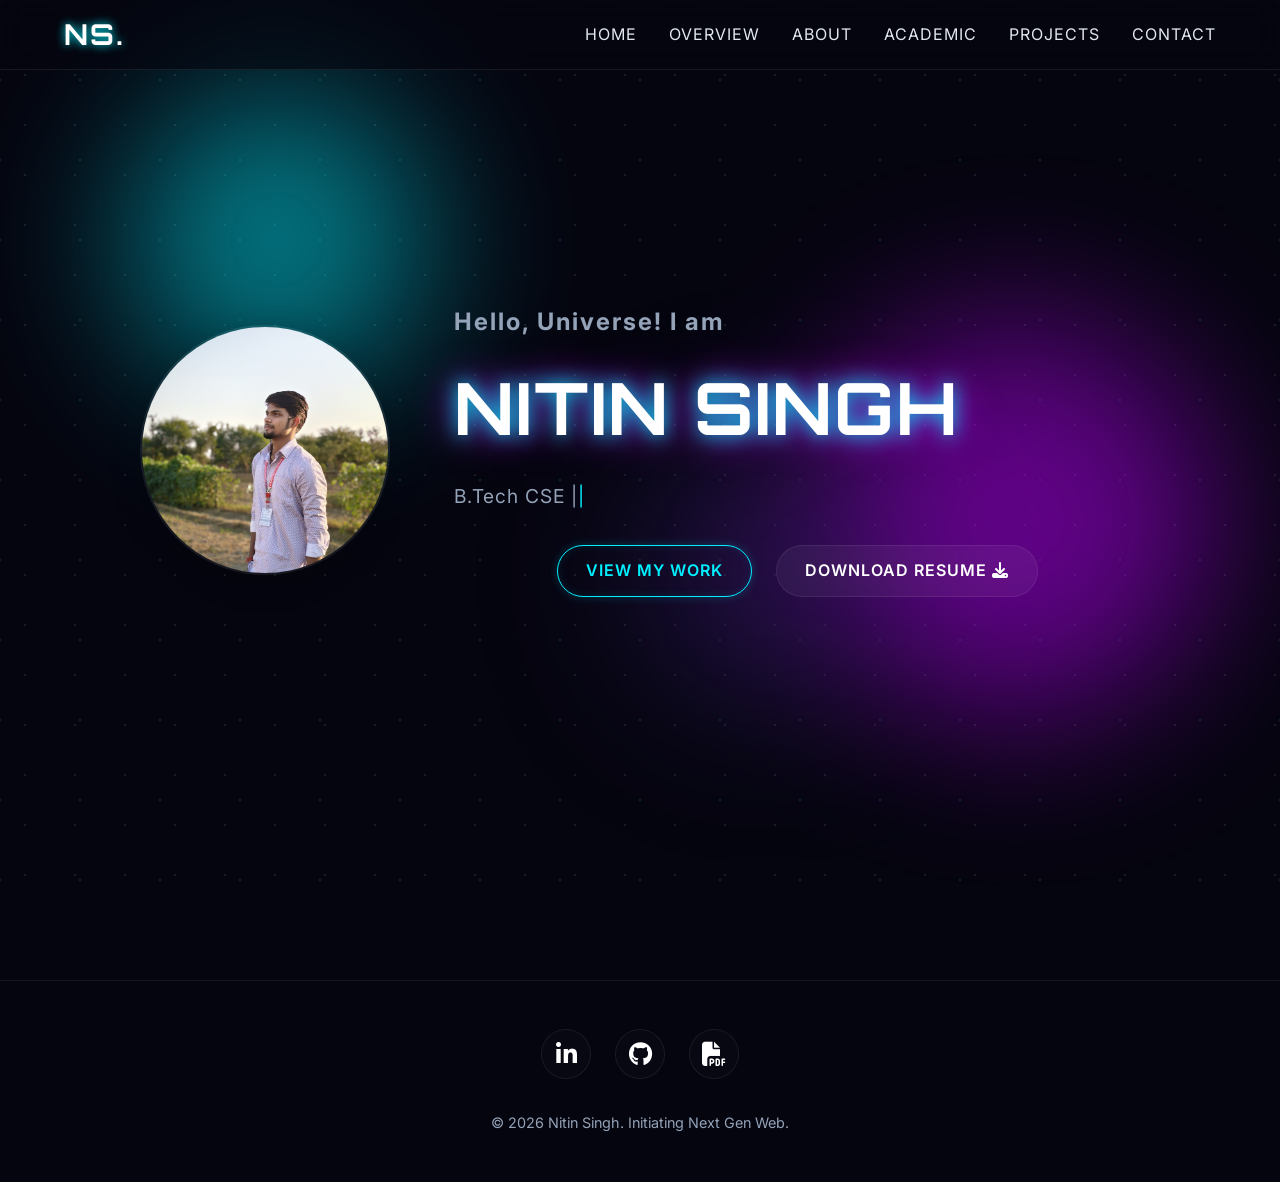
<file: index.html>
<!DOCTYPE html>
<html lang="en">

<head>
  <meta charset="UTF-8">
  <meta name="viewport" content="width=device-width, initial-scale=1.0">
  <title>Nitin Singh | Futuristic Portfolio</title>

  <!-- FontAwesome for Icons -->
  <link rel="stylesheet" href="https://cdnjs.cloudflare.com/ajax/libs/font-awesome/6.4.0/css/all.min.css">

  <!-- Google Fonts: Inter and Orbitron (for futuristic headings) -->
  <link href="https://fonts.googleapis.com/css2?family=Inter:wght@300;400;600&family=Orbitron:wght@500;700&display=swap"
    rel="stylesheet">

  <link rel="stylesheet" href="style.css">
</head>

<body>

  <!-- Global CSS Particles (Background) -->
  <div class="bg-dust-particles"></div>

  <!-- Background Particles / Floating Orbs -->
  <div class="bg-orbs">
    <div class="orb orb-1"></div>
    <div class="orb orb-2"></div>
    <div class="orb orb-3"></div>
  </div>

  <!-- Navigation -->
  <nav class="glass-nav">
    <div class="logo">NS.</div>
    <ul class="nav-links">
      <li><a href="index.html" class="nav-link">Home</a></li>
      <li><a href="overview.html" class="nav-link">Overview</a></li>
      <li><a href="about.html" class="nav-link">About</a></li>
      <li><a href="academic.html" class="nav-link">Academic</a></li>
      <li><a href="projects.html" class="nav-link">Projects</a></li>
      <li><a href="contact.html" class="nav-link">Contact</a></li>
    </ul>
    <div class="hamburger">
      <i class="fas fa-bars"></i>
    </div>
  </nav>

  <!-- Hero Section -->
  <section id="hero" class="section hero-section">
    <div class="hero-layout">
      <div class="hero-image-wrapper">
        <div class="hero-glow-ring">
          <img src="profile.jpg" alt="Nitin Singh" class="hero-img">
        </div>
      </div>
      <div class="hero-content floating-element delay-1">
        <h2 class="greeting">Hello, Universe! I am</h2>
        <h1 class="glitch-text" data-text="NITIN SINGH">NITIN SINGH</h1>
        <div class="typing-container">
          <p class="subtitle" id="typewriter"></p>
        </div>
        <div class="hero-buttons mt-2">
          <a href="projects.html" class="btn btn-primary glow-on-hover">View My Work</a>
          <a href="./RESUME.pdf" download="RESUME.pdf" class="btn btn-secondary glass-btn">Download Resume <i
              class="fas fa-download"></i></a>
        </div>
      </div>
    </div>
  </section>

  <!-- Footer -->
  <footer>
    <div class="social-links">
      <a href="https://www.linkedin.com/in/nitin-singh-848a13334/" target="_blank"
        class="social-icon floating-element delay-1"><i class="fab fa-linkedin-in"></i></a>
      <a href="https://github.com/Nitinsingh34-eg" target="_blank" class="social-icon floating-element delay-2"><i
          class="fab fa-github"></i></a>
      <a href="./RESUME.pdf" download="RESUME.pdf" class="social-icon floating-element delay-3" title="Download Resume"><i
          class="fas fa-file-pdf"></i></a>
    </div>
    <p>&copy; 2026 Nitin Singh. Initiating Next Gen Web.</p>
  </footer>

  <script src="script.js"></script>
</body>

</html>
</file>
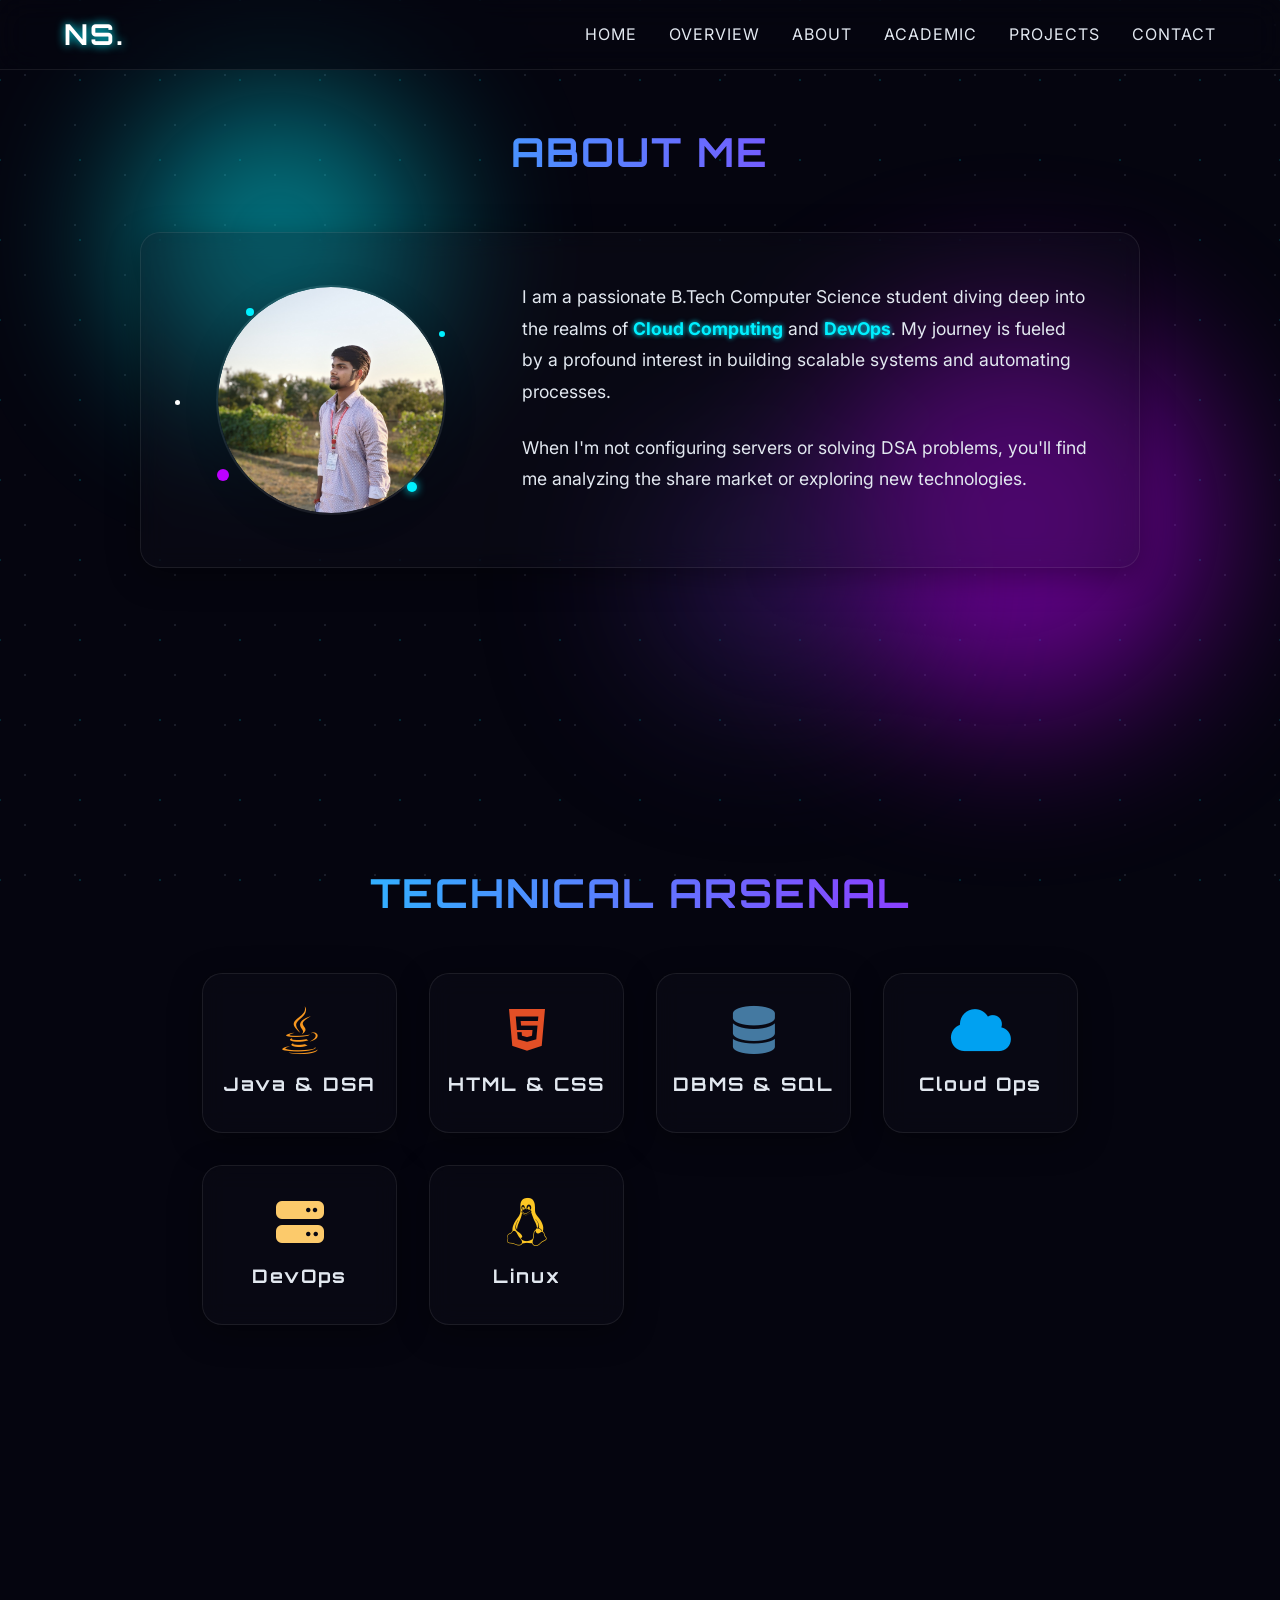
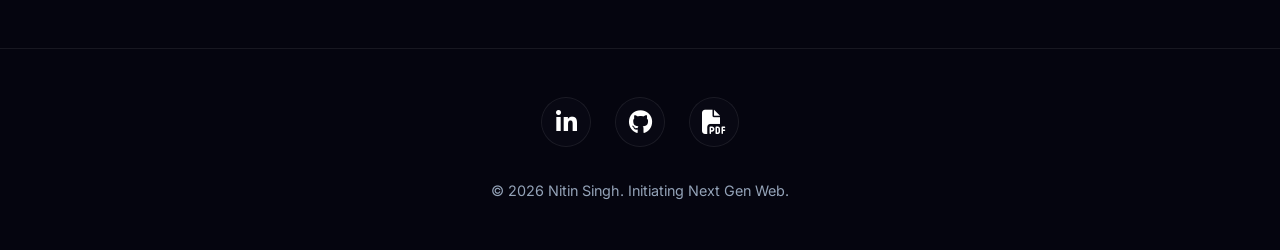
<file: about.html>
<!DOCTYPE html>
<html lang="en">

<head>
  <meta charset="UTF-8">
  <meta name="viewport" content="width=device-width, initial-scale=1.0">
  <title>About - Nitin Singh | Futuristic Portfolio</title>

  <!-- FontAwesome for Icons -->
  <link rel="stylesheet" href="https://cdnjs.cloudflare.com/ajax/libs/font-awesome/6.4.0/css/all.min.css">

  <!-- Google Fonts: Inter and Orbitron (for futuristic headings) -->
  <link href="https://fonts.googleapis.com/css2?family=Inter:wght@300;400;600&family=Orbitron:wght@500;700&display=swap"
    rel="stylesheet">

  <link rel="stylesheet" href="style.css">
</head>

<body>

  <!-- Global CSS Particles (Background) -->
  <div class="bg-dust-particles"></div>

  <!-- Background Particles / Floating Orbs -->
  <div class="bg-orbs">
    <div class="orb orb-1"></div>
    <div class="orb orb-2"></div>
    <div class="orb orb-3"></div>
  </div>

  <!-- Navigation -->
  <nav class="glass-nav">
    <div class="logo">NS.</div>
    <ul class="nav-links">
      <li><a href="index.html" class="nav-link">Home</a></li>
      <li><a href="overview.html" class="nav-link">Overview</a></li>
      <li><a href="about.html" class="nav-link">About</a></li>
      <li><a href="academic.html" class="nav-link">Academic</a></li>
      <li><a href="projects.html" class="nav-link">Projects</a></li>
      <li><a href="contact.html" class="nav-link">Contact</a></li>
    </ul>
    <div class="hamburger">
      <i class="fas fa-bars"></i>
    </div>
  </nav>

  <!-- About Section -->
  <section id="about" class="section" style="padding-top: 120px; min-height: auto; opacity: 1; transform: translateY(0);">
    <h2 class="section-title">About Me</h2>
    <div class="about-container glass-card hover-lift">
      <div class="about-image-container">
        <!-- Glowing Ring Wrapper -->
        <div class="profile-glow-ring">
          <div class="about-image-placeholder">
            <img src="profile.jpg" alt="Nitin Singh" class="about-profile-img">
            <div class="light-reflection"></div>
          </div>
        </div>
        <!-- Particles -->
        <div class="profile-particles">
          <span class="p-dot p-1"></span>
          <span class="p-dot p-2"></span>
          <span class="p-dot p-3"></span>
          <span class="p-dot p-4"></span>
          <span class="p-dot p-5"></span>
        </div>
      </div>
      <div class="about-text">
        <p>I am a passionate B.Tech Computer Science student diving deep into the realms of <strong>Cloud
            Computing</strong> and <strong>DevOps</strong>. My journey is fueled by a profound interest in building
          scalable systems and automating processes.</p>
        <p>When I'm not configuring servers or solving DSA problems, you'll find me analyzing the share market or
          exploring new technologies.</p>
      </div>
    </div>
  </section>

  <!-- Skills Section -->
  <section id="skills" class="section" style="padding-top: 50px; opacity: 1; transform: translateY(0);">
    <h2 class="section-title">Technical Arsenal</h2>
    <div class="skills-grid">
      <div class="skill-card glass-card hover-lift floating-element delay-1">
        <i class="fab fa-java skill-icon" style="color: #f89820;"></i>
        <h3>Java & DSA</h3>
      </div>
      <div class="skill-card glass-card hover-lift floating-element delay-2">
        <i class="fab fa-html5 skill-icon" style="color: #e34f26;"></i>
        <h3>HTML & CSS</h3>
      </div>
      <div class="skill-card glass-card hover-lift floating-element delay-3">
        <i class="fas fa-database skill-icon" style="color: #4479A1;"></i>
        <h3>DBMS & SQL</h3>
      </div>
      <div class="skill-card glass-card hover-lift floating-element delay-4">
        <i class="fas fa-cloud skill-icon" style="color: #00a1f1;"></i>
        <h3>Cloud Ops</h3>
      </div>
      <div class="skill-card glass-card hover-lift floating-element delay-5">
        <i class="fas fa-server skill-icon" style="color: #fcca6b;"></i>
        <h3>DevOps</h3>
      </div>
      <div class="skill-card glass-card hover-lift floating-element delay-6">
        <i class="fab fa-linux skill-icon" style="color: #fcc624;"></i>
        <h3>Linux</h3>
      </div>
    </div>
  </section>

  <!-- Footer -->
  <footer>
    <div class="social-links">
      <a href="https://www.linkedin.com/in/nitin-singh-848a13334/" target="_blank"
        class="social-icon floating-element delay-1"><i class="fab fa-linkedin-in"></i></a>
      <a href="https://github.com/Nitinsingh34-eg" target="_blank" class="social-icon floating-element delay-2"><i
          class="fab fa-github"></i></a>
      <a href="./RESUME.pdf" download="RESUME.pdf" class="social-icon floating-element delay-3" title="Download Resume"><i
          class="fas fa-file-pdf"></i></a>
    </div>
    <p>&copy; 2026 Nitin Singh. Initiating Next Gen Web.</p>
  </footer>

  <script src="script.js"></script>
</body>

</html>
</file>
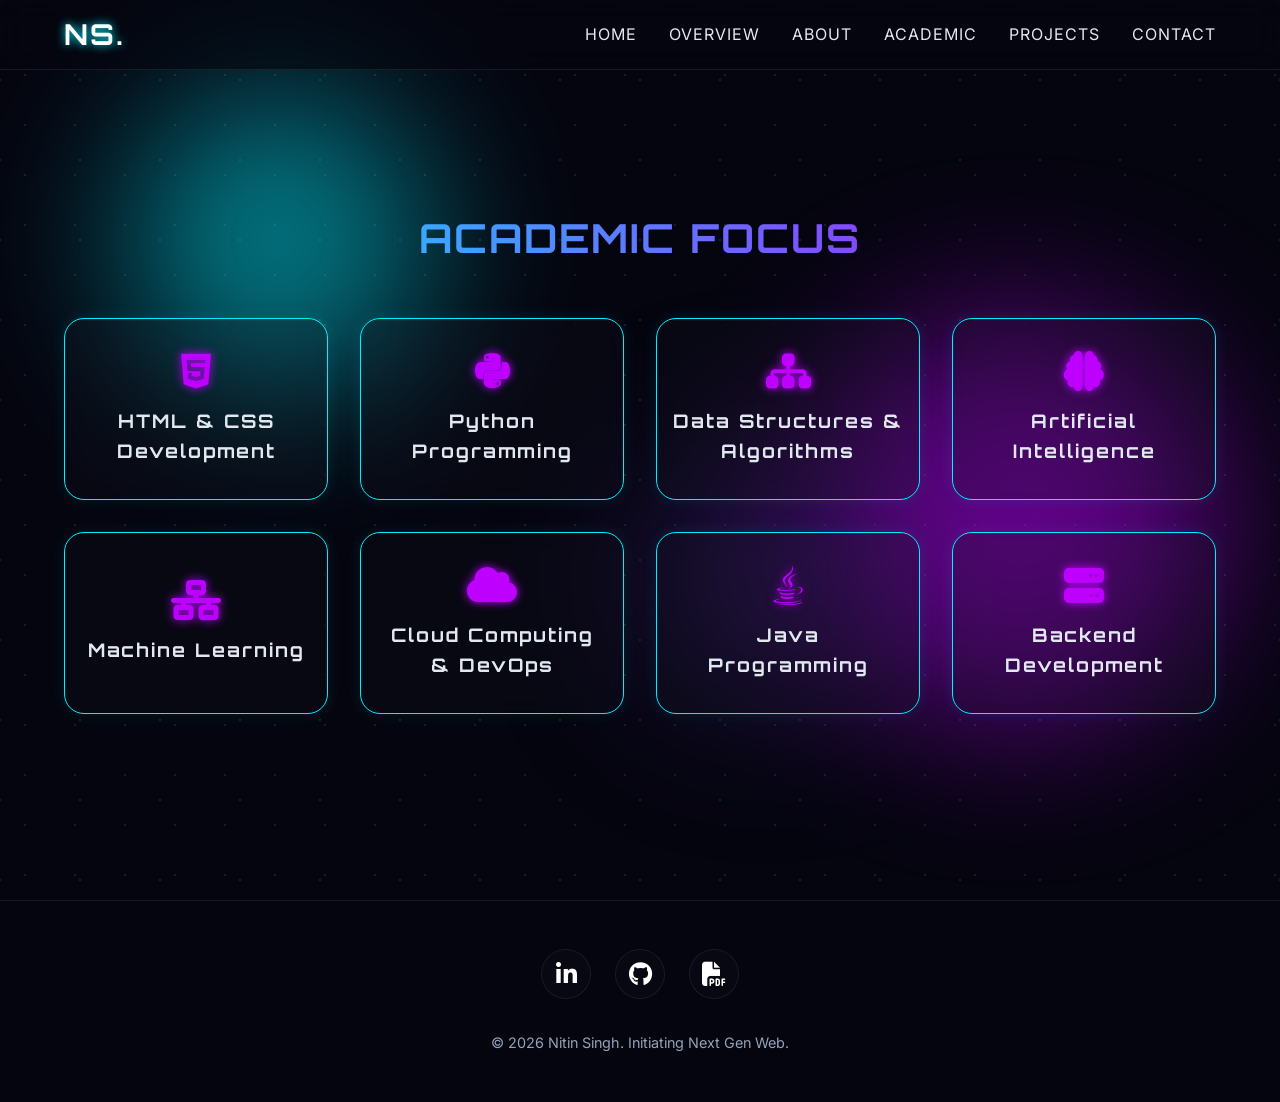
<file: academic.html>
<!DOCTYPE html>
<html lang="en">

<head>
  <meta charset="UTF-8">
  <meta name="viewport" content="width=device-width, initial-scale=1.0">
  <title>Academic Focus - Nitin Singh | Futuristic Portfolio</title>

  <!-- FontAwesome for Icons -->
  <link rel="stylesheet" href="https://cdnjs.cloudflare.com/ajax/libs/font-awesome/6.4.0/css/all.min.css">

  <!-- Google Fonts: Inter and Orbitron (for futuristic headings) -->
  <link href="https://fonts.googleapis.com/css2?family=Inter:wght@300;400;600&family=Orbitron:wght@500;700&display=swap"
    rel="stylesheet">

  <link rel="stylesheet" href="style.css">
</head>

<body>

  <!-- Global CSS Particles (Background) -->
  <div class="bg-dust-particles"></div>

  <!-- Background Particles / Floating Orbs -->
  <div class="bg-orbs">
    <div class="orb orb-1"></div>
    <div class="orb orb-2"></div>
    <div class="orb orb-3"></div>
  </div>

  <!-- Navigation -->
  <nav class="glass-nav">
    <div class="logo">NS.</div>
    <ul class="nav-links">
      <li><a href="index.html" class="nav-link">Home</a></li>
      <li><a href="overview.html" class="nav-link">Overview</a></li>
      <li><a href="about.html" class="nav-link">About</a></li>
      <li><a href="academic.html" class="nav-link">Academic</a></li>
      <li><a href="projects.html" class="nav-link">Projects</a></li>
      <li><a href="contact.html" class="nav-link">Contact</a></li>
    </ul>
    <div class="hamburger">
      <i class="fas fa-bars"></i>
    </div>
  </nav>

  <!-- Academic Focus Section -->
  <section id="academic" class="section" style="padding-top: 120px; opacity: 1; transform: translateY(0);">
    <h2 class="section-title">Academic Focus</h2>
    <div class="academic-grid">
      <div class="academic-card glass-card hover-lift floating-slow delay-1">
        <i class="fab fa-html5 academic-icon"></i>
        <h3>HTML & CSS Development</h3>
      </div>
      <div class="academic-card glass-card hover-lift floating-slow delay-2">
        <i class="fab fa-python academic-icon"></i>
        <h3>Python Programming</h3>
      </div>
      <div class="academic-card glass-card hover-lift floating-slow delay-3">
        <i class="fas fa-sitemap academic-icon"></i>
        <h3>Data Structures & Algorithms</h3>
      </div>
      <div class="academic-card glass-card hover-lift floating-slow delay-4">
        <i class="fas fa-brain academic-icon"></i>
        <h3>Artificial Intelligence</h3>
      </div>
      <div class="academic-card glass-card hover-lift floating-slow delay-5">
        <i class="fas fa-network-wired academic-icon"></i>
        <h3>Machine Learning</h3>
      </div>
      <div class="academic-card glass-card hover-lift floating-slow delay-6">
        <i class="fas fa-cloud academic-icon"></i>
        <h3>Cloud Computing & DevOps</h3>
      </div>
      <div class="academic-card glass-card hover-lift floating-slow delay-1">
        <i class="fab fa-java academic-icon"></i>
        <h3>Java Programming</h3>
      </div>
      <div class="academic-card glass-card hover-lift floating-slow delay-2">
        <i class="fas fa-server academic-icon"></i>
        <h3>Backend Development</h3>
      </div>
    </div>
  </section>

  <!-- Footer -->
  <footer style="margin-top: auto;">
    <div class="social-links">
      <a href="https://www.linkedin.com/in/nitin-singh-848a13334/" target="_blank"
        class="social-icon floating-element delay-1"><i class="fab fa-linkedin-in"></i></a>
      <a href="https://github.com/Nitinsingh34-eg" target="_blank" class="social-icon floating-element delay-2"><i
          class="fab fa-github"></i></a>
      <a href="./RESUME.pdf" download="RESUME.pdf" class="social-icon floating-element delay-3" title="Download Resume"><i
          class="fas fa-file-pdf"></i></a>
    </div>
    <p>&copy; 2026 Nitin Singh. Initiating Next Gen Web.</p>
  </footer>

  <script src="script.js"></script>
</body>

</html>
</file>
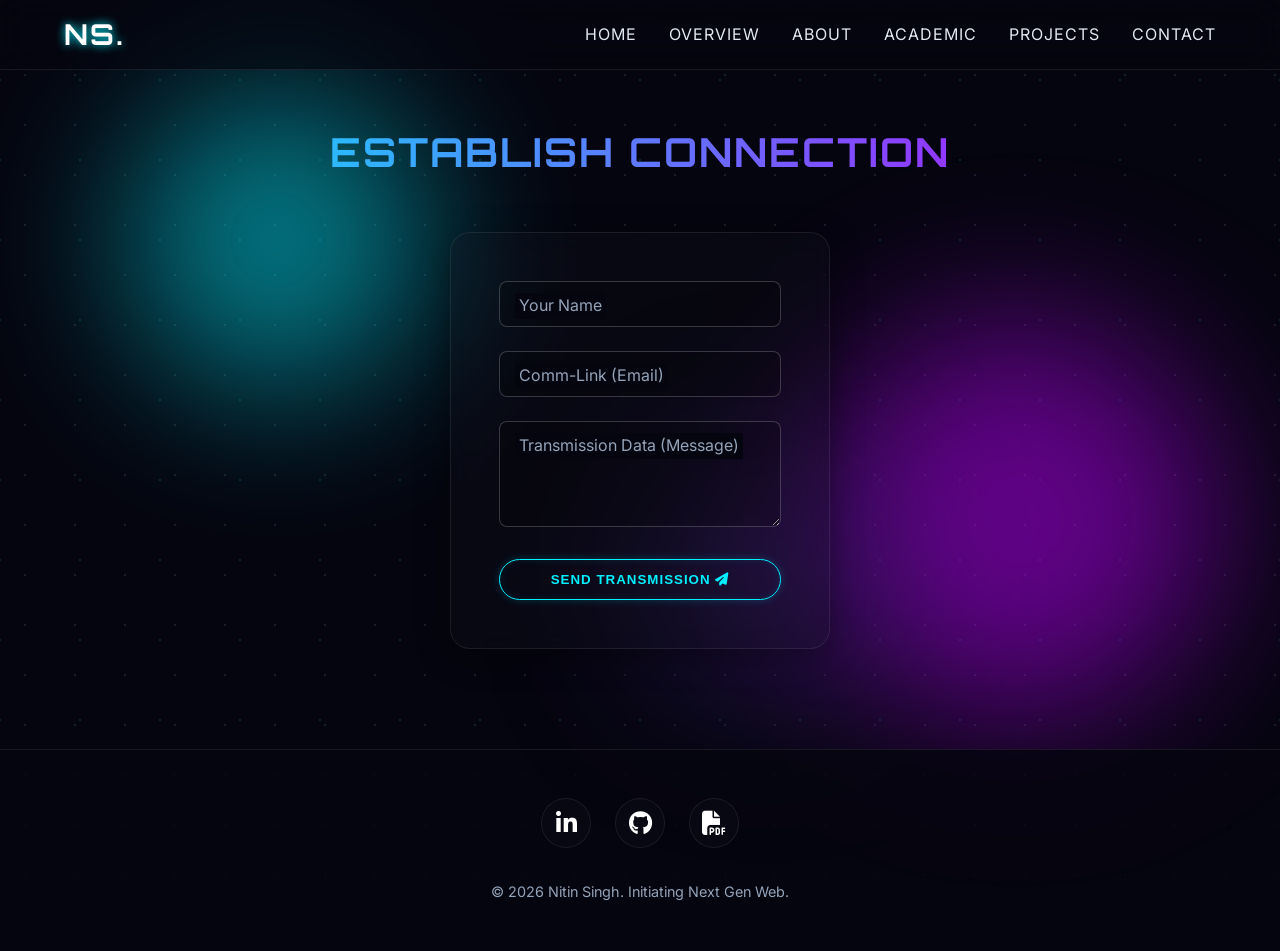
<file: contact.html>
<!DOCTYPE html>
<html lang="en">

<head>
  <meta charset="UTF-8">
  <meta name="viewport" content="width=device-width, initial-scale=1.0">
  <title>Contact - Nitin Singh | Futuristic Portfolio</title>

  <!-- FontAwesome for Icons -->
  <link rel="stylesheet" href="https://cdnjs.cloudflare.com/ajax/libs/font-awesome/6.4.0/css/all.min.css">

  <!-- Google Fonts: Inter and Orbitron (for futuristic headings) -->
  <link href="https://fonts.googleapis.com/css2?family=Inter:wght@300;400;600&family=Orbitron:wght@500;700&display=swap"
    rel="stylesheet">

  <link rel="stylesheet" href="style.css">
</head>

<body>

  <!-- Global CSS Particles (Background) -->
  <div class="bg-dust-particles"></div>

  <!-- Background Particles / Floating Orbs -->
  <div class="bg-orbs">
    <div class="orb orb-1"></div>
    <div class="orb orb-2"></div>
    <div class="orb orb-3"></div>
  </div>

  <!-- Navigation -->
  <nav class="glass-nav">
    <div class="logo">NS.</div>
    <ul class="nav-links">
      <li><a href="index.html" class="nav-link">Home</a></li>
      <li><a href="overview.html" class="nav-link">Overview</a></li>
      <li><a href="about.html" class="nav-link">About</a></li>
      <li><a href="academic.html" class="nav-link">Academic</a></li>
      <li><a href="projects.html" class="nav-link">Projects</a></li>
      <li><a href="contact.html" class="nav-link">Contact</a></li>
    </ul>
    <div class="hamburger">
      <i class="fas fa-bars"></i>
    </div>
  </nav>

  <!-- Contact Section -->
  <section id="contact" class="section"
    style="padding-top: 120px; min-height: calc(100vh - 200px); opacity: 1; transform: translateY(0);">
    <h2 class="section-title">Establish Connection</h2>
    <div class="contact-container glass-card">
      <form class="contact-form">
        <div class="input-group">
          <input type="text" id="name" required placeholder=" ">
          <label for="name">Your Name</label>
        </div>
        <div class="input-group">
          <input type="email" id="email" required placeholder=" ">
          <label for="email">Comm-Link (Email)</label>
        </div>
        <div class="input-group">
          <textarea id="message" required rows="4" placeholder=" "></textarea>
          <label for="message">Transmission Data (Message)</label>
        </div>
        <button type="submit" class="btn btn-primary glow-on-hover">Send Transmission <i
            class="fas fa-paper-plane"></i></button>
      </form>
    </div>
  </section>

  <!-- Footer -->
  <footer style="margin-top: auto;">
    <div class="social-links">
      <a href="https://www.linkedin.com/in/nitin-singh-848a13334/" target="_blank"
        class="social-icon floating-element delay-1"><i class="fab fa-linkedin-in"></i></a>
      <a href="https://github.com/Nitinsingh34-eg" target="_blank" class="social-icon floating-element delay-2"><i
          class="fab fa-github"></i></a>
      <a href="./RESUME.pdf" download="RESUME.pdf" class="social-icon floating-element delay-3" title="Download Resume"><i
          class="fas fa-file-pdf"></i></a>
    </div>
    <p>&copy; 2026 Nitin Singh. Initiating Next Gen Web.</p>
  </footer>

  <script src="script.js"></script>
</body>

</html>
</file>
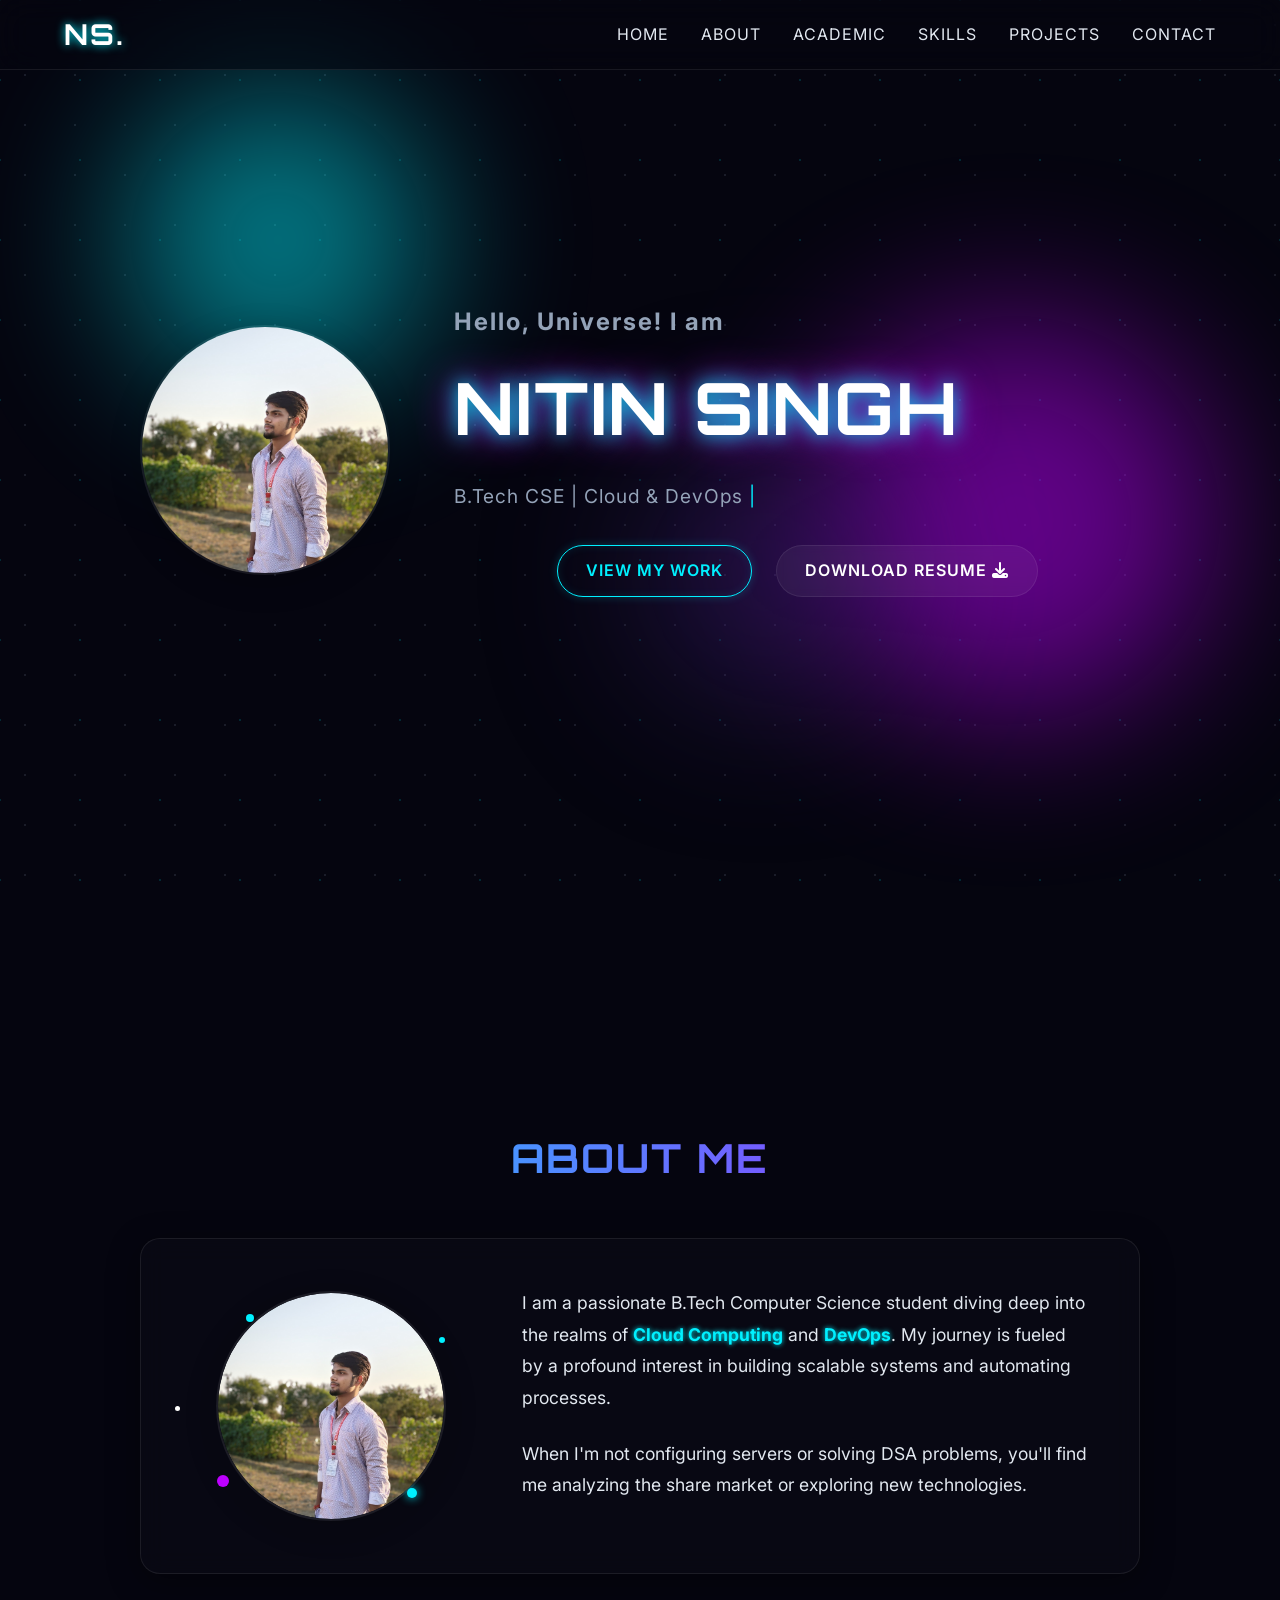
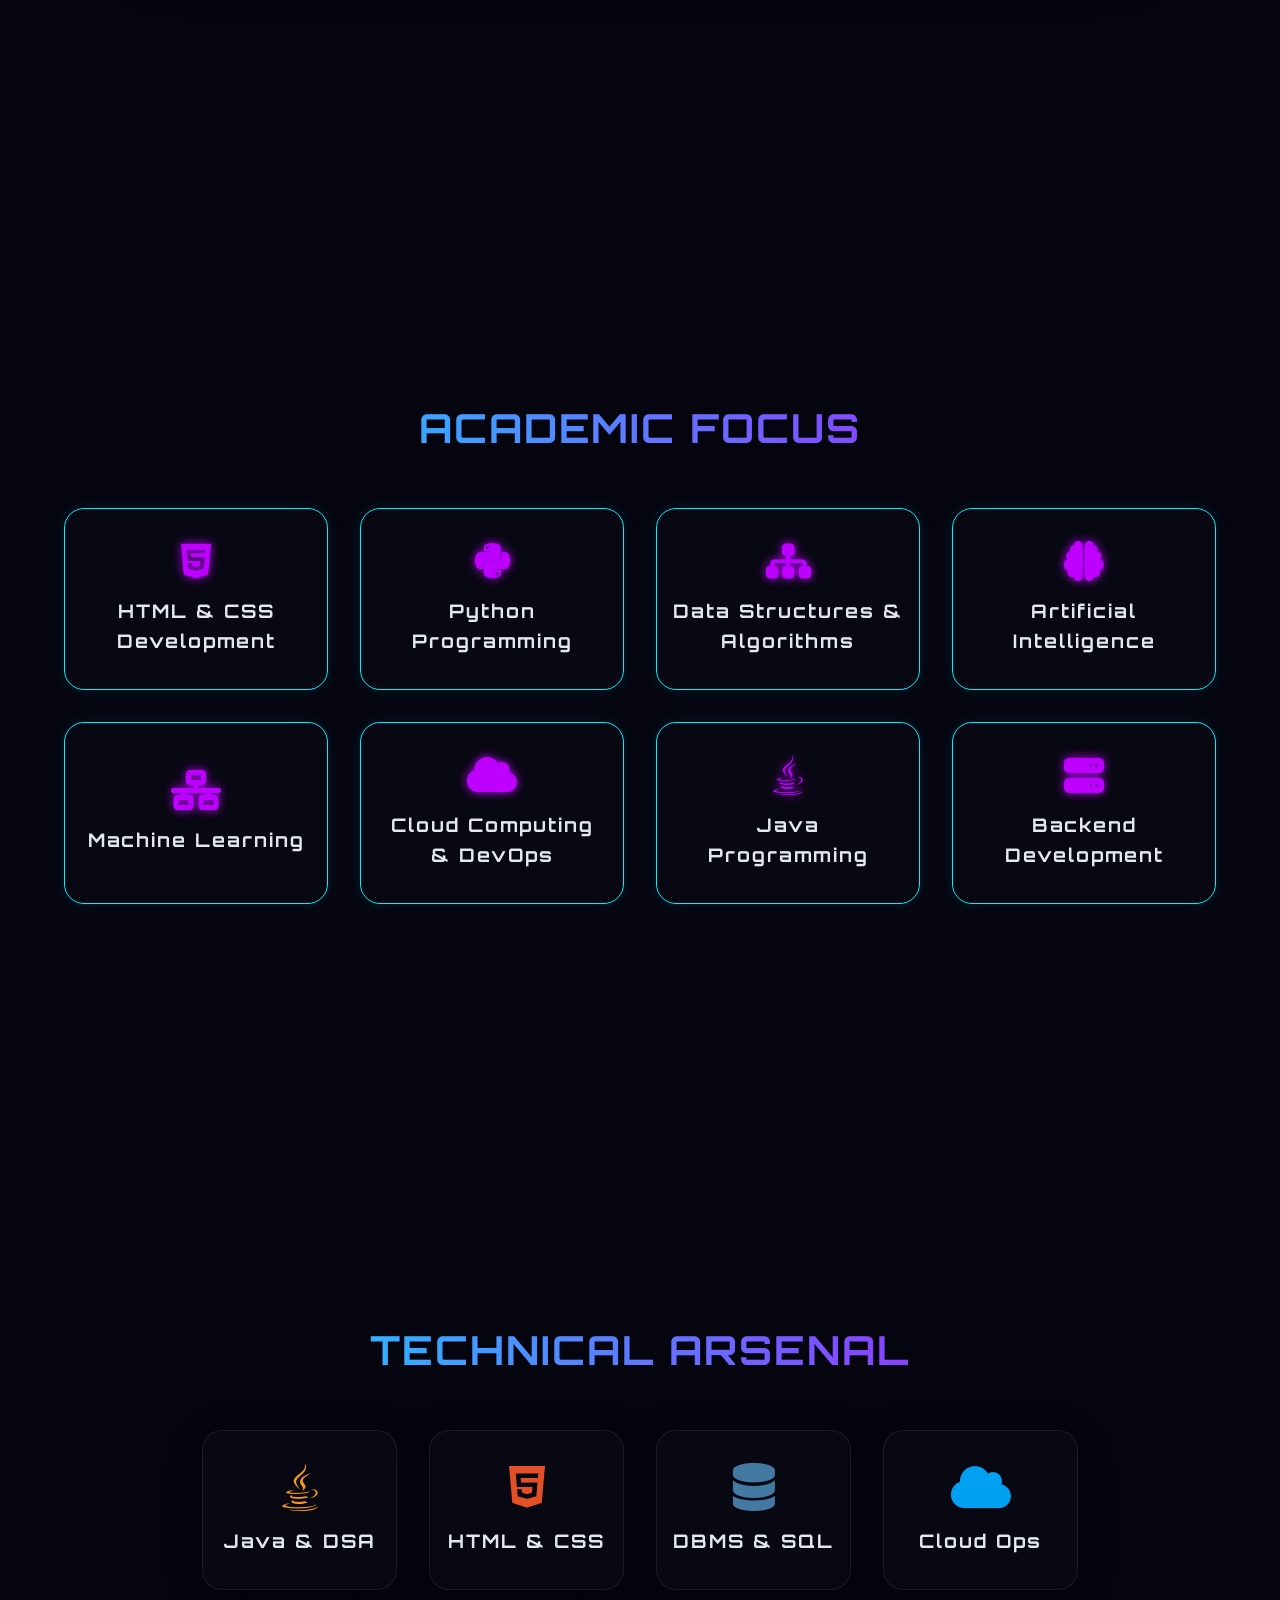
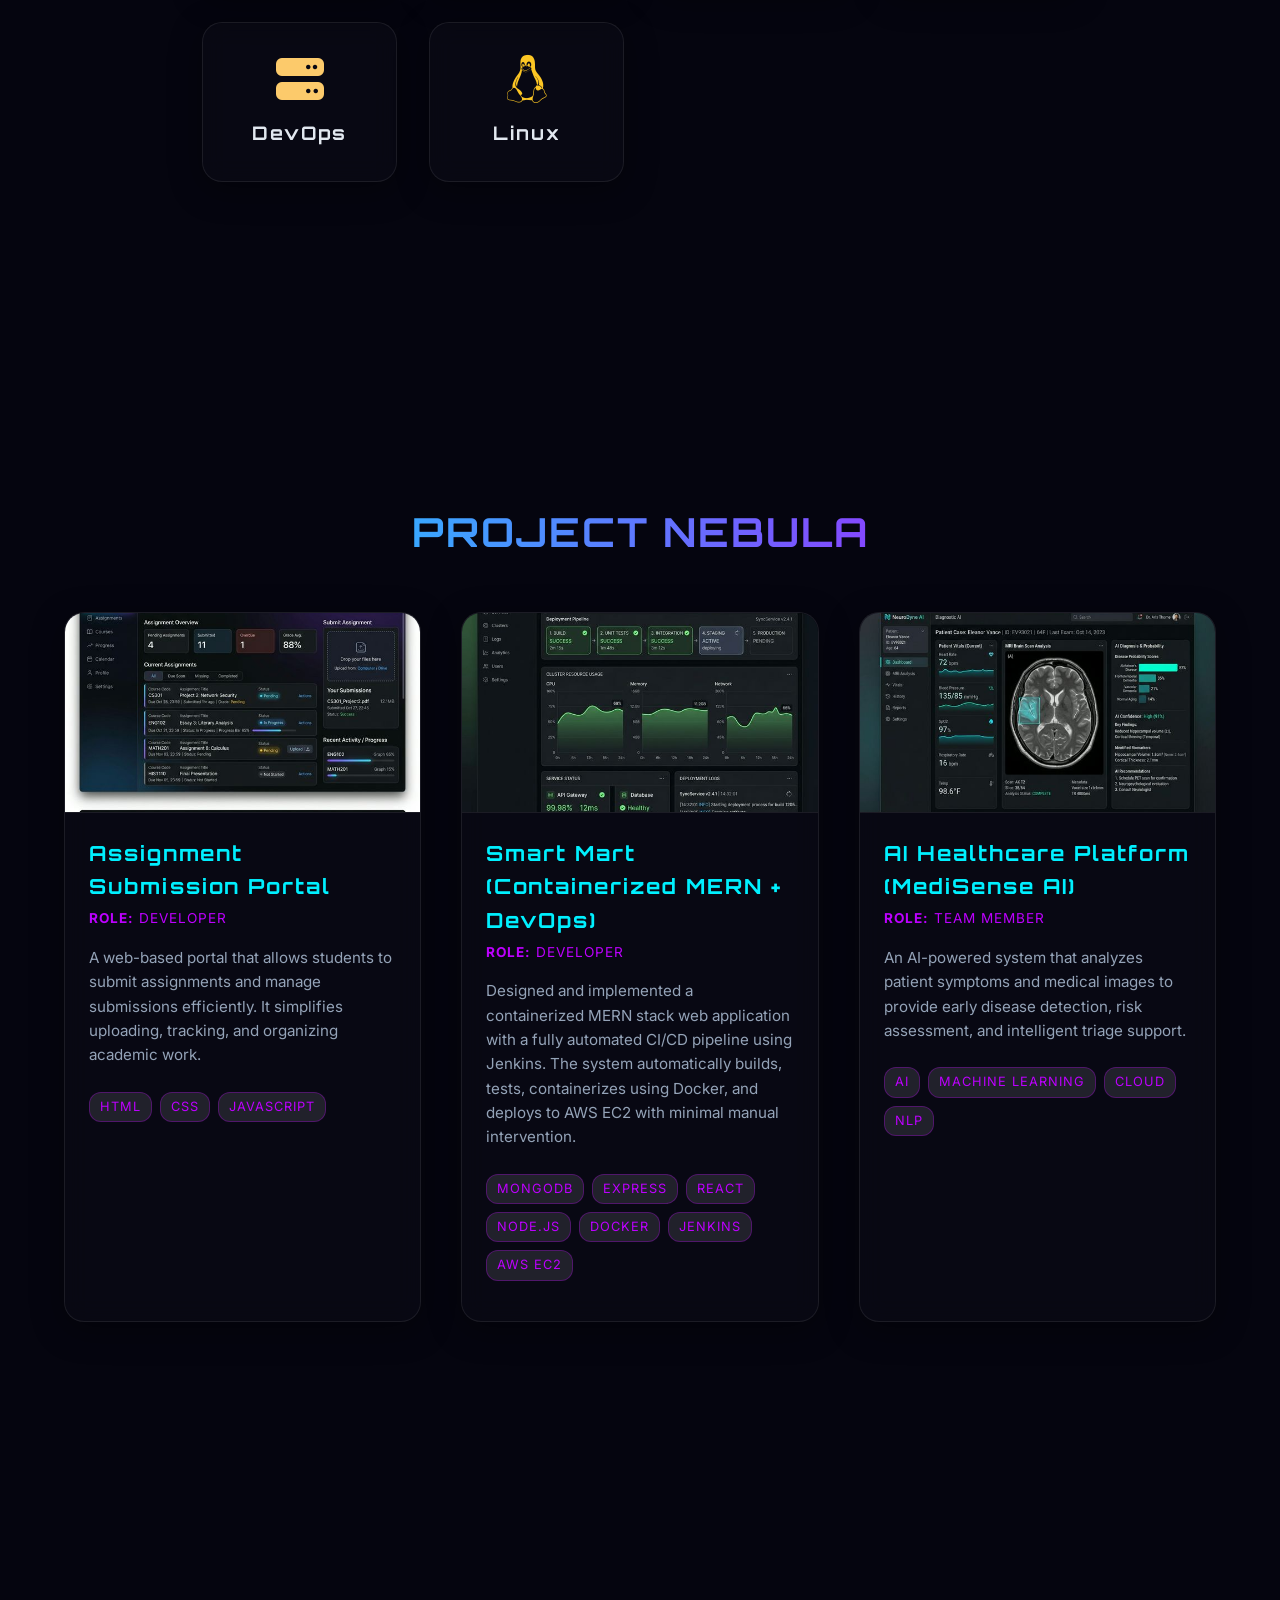
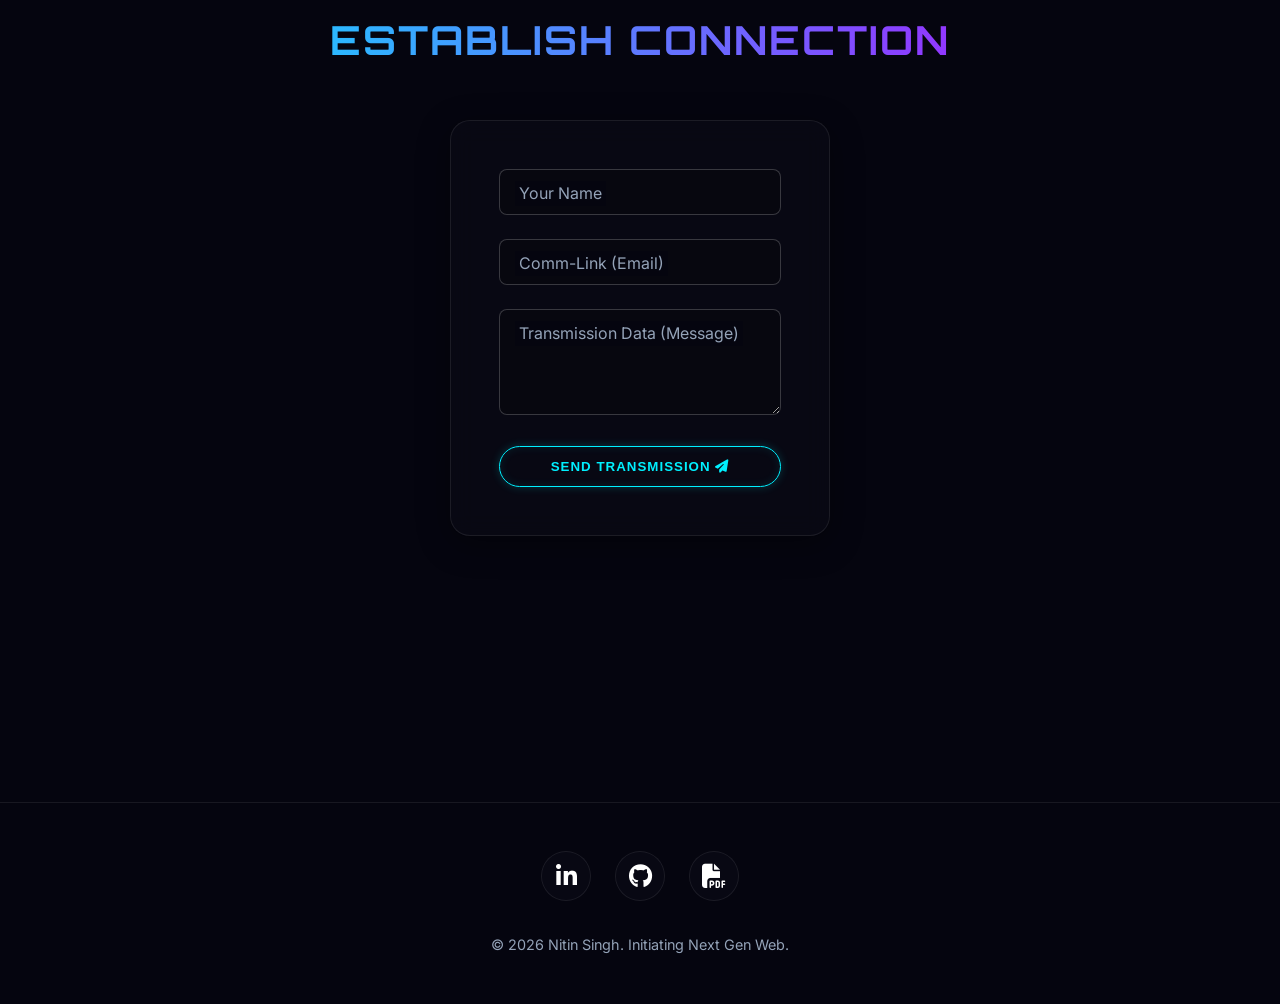
<file: overview.html>
<!DOCTYPE html>
<html lang="en">

<head>
  <meta charset="UTF-8">
  <meta name="viewport" content="width=device-width, initial-scale=1.0">
  <title>Overview - Nitin Singh | Futuristic Portfolio</title>

  <!-- FontAwesome for Icons -->
  <link rel="stylesheet" href="https://cdnjs.cloudflare.com/ajax/libs/font-awesome/6.4.0/css/all.min.css">

  <!-- Google Fonts: Inter and Orbitron (for futuristic headings) -->
  <link href="https://fonts.googleapis.com/css2?family=Inter:wght@300;400;600&family=Orbitron:wght@500;700&display=swap"
    rel="stylesheet">

  <link rel="stylesheet" href="style.css">
</head>

<body>

  <!-- Global CSS Particles (Background) -->
  <div class="bg-dust-particles"></div>

  <!-- Background Particles / Floating Orbs -->
  <div class="bg-orbs">
    <div class="orb orb-1"></div>
    <div class="orb orb-2"></div>
    <div class="orb orb-3"></div>
  </div>

  <!-- Navigation -->
  <nav class="glass-nav">
    <div class="logo">
      <a href="index.html" style="color: inherit; text-decoration: none;">NS.</a>
    </div>
    <ul class="nav-links">
      <li><a href="#hero" class="nav-link">Home</a></li>
      <li><a href="#about" class="nav-link">About</a></li>
      <li><a href="#academic" class="nav-link">Academic</a></li>
      <li><a href="#skills" class="nav-link">Skills</a></li>
      <li><a href="#projects" class="nav-link">Projects</a></li>
      <li><a href="#contact" class="nav-link">Contact</a></li>
    </ul>
    <div class="hamburger">
      <i class="fas fa-bars"></i>
    </div>
  </nav>

  <!-- Hero Section -->
  <section id="hero" class="section hero-section">
    <div class="hero-layout">
      <div class="hero-image-wrapper">
        <div class="hero-glow-ring">
          <img src="profile.jpg" alt="Nitin Singh" class="hero-img">
        </div>
      </div>
      <div class="hero-content floating-element delay-1">
        <h2 class="greeting">Hello, Universe! I am</h2>
        <h1 class="glitch-text" data-text="NITIN SINGH">NITIN SINGH</h1>
        <div class="typing-container">
          <p class="subtitle" id="typewriter"></p>
        </div>
        <div class="hero-buttons mt-2">
          <a href="#projects" class="btn btn-primary glow-on-hover">View My Work</a>
          <a href="./RESUME.pdf" download="RESUME.pdf" class="btn btn-secondary glass-btn">Download Resume <i
              class="fas fa-download"></i></a>
        </div>
      </div>
    </div>
  </section>

  <!-- About Section -->
  <section id="about" class="section">
    <h2 class="section-title">About Me</h2>
    <div class="about-container glass-card hover-lift">
      <div class="about-image-container">
        <!-- Glowing Ring Wrapper -->
        <div class="profile-glow-ring">
          <div class="about-image-placeholder">
            <img src="profile.jpg" alt="Nitin Singh" class="about-profile-img">
            <div class="light-reflection"></div>
          </div>
        </div>
        <!-- Particles -->
        <div class="profile-particles">
          <span class="p-dot p-1"></span>
          <span class="p-dot p-2"></span>
          <span class="p-dot p-3"></span>
          <span class="p-dot p-4"></span>
          <span class="p-dot p-5"></span>
        </div>
      </div>
      <div class="about-text">
        <p>I am a passionate B.Tech Computer Science student diving deep into the realms of <strong>Cloud
            Computing</strong> and <strong>DevOps</strong>. My journey is fueled by a profound interest in building
          scalable systems and automating processes.</p>
        <p>When I'm not configuring servers or solving DSA problems, you'll find me analyzing the share market or
          exploring new technologies.</p>
      </div>
    </div>
  </section>

  <!-- Academic Focus Section -->
  <section id="academic" class="section">
    <h2 class="section-title">Academic Focus</h2>
    <div class="academic-grid">
      <div class="academic-card glass-card hover-lift floating-slow delay-1">
        <i class="fab fa-html5 academic-icon"></i>
        <h3>HTML & CSS Development</h3>
      </div>
      <div class="academic-card glass-card hover-lift floating-slow delay-2">
        <i class="fab fa-python academic-icon"></i>
        <h3>Python Programming</h3>
      </div>
      <div class="academic-card glass-card hover-lift floating-slow delay-3">
        <i class="fas fa-sitemap academic-icon"></i>
        <h3>Data Structures & Algorithms</h3>
      </div>
      <div class="academic-card glass-card hover-lift floating-slow delay-4">
        <i class="fas fa-brain academic-icon"></i>
        <h3>Artificial Intelligence</h3>
      </div>
      <div class="academic-card glass-card hover-lift floating-slow delay-5">
        <i class="fas fa-network-wired academic-icon"></i>
        <h3>Machine Learning</h3>
      </div>
      <div class="academic-card glass-card hover-lift floating-slow delay-6">
        <i class="fas fa-cloud academic-icon"></i>
        <h3>Cloud Computing & DevOps</h3>
      </div>
      <div class="academic-card glass-card hover-lift floating-slow delay-1">
        <i class="fab fa-java academic-icon"></i>
        <h3>Java Programming</h3>
      </div>
      <div class="academic-card glass-card hover-lift floating-slow delay-2">
        <i class="fas fa-server academic-icon"></i>
        <h3>Backend Development</h3>
      </div>
    </div>
  </section>

  <!-- Skills Section -->
  <section id="skills" class="section">
    <h2 class="section-title">Technical Arsenal</h2>
    <div class="skills-grid">
      <div class="skill-card glass-card hover-lift floating-element delay-1">
        <i class="fab fa-java skill-icon" style="color: #f89820;"></i>
        <h3>Java & DSA</h3>
      </div>
      <div class="skill-card glass-card hover-lift floating-element delay-2">
        <i class="fab fa-html5 skill-icon" style="color: #e34f26;"></i>
        <h3>HTML & CSS</h3>
      </div>
      <div class="skill-card glass-card hover-lift floating-element delay-3">
        <i class="fas fa-database skill-icon" style="color: #4479A1;"></i>
        <h3>DBMS & SQL</h3>
      </div>
      <div class="skill-card glass-card hover-lift floating-element delay-4">
        <i class="fas fa-cloud skill-icon" style="color: #00a1f1;"></i>
        <h3>Cloud Ops</h3>
      </div>
      <div class="skill-card glass-card hover-lift floating-element delay-5">
        <i class="fas fa-server skill-icon" style="color: #fcca6b;"></i>
        <h3>DevOps</h3>
      </div>
      <div class="skill-card glass-card hover-lift floating-element delay-6">
        <i class="fab fa-linux skill-icon" style="color: #fcc624;"></i>
        <h3>Linux</h3>
      </div>
    </div>
  </section>

  <!-- Projects Section -->
  <section id="projects" class="section">
    <h2 class="section-title">Project Nebula</h2>
    <div class="projects-grid">
      <!-- Project 1 -->
      <div class="project-card glass-card">
        <img src="project1.jpg" alt="Assignment Submission Portal" class="project-image" style="object-fit: cover;">
        <div class="project-info">
          <div>
            <h3>Assignment Submission Portal</h3>
            <p class="project-role"><strong>Role:</strong> Developer</p>
            <p class="project-desc">A web-based portal that allows students to submit assignments and manage submissions efficiently. It simplifies uploading, tracking, and organizing academic work.</p>
            <div class="tags">
              <span class="tag">HTML</span>
              <span class="tag">CSS</span>
              <span class="tag">JavaScript</span>
            </div>
          </div>
        </div>
      </div>

      <!-- Project 2 -->
      <div class="project-card glass-card">
        <img src="project2.jpg" alt="Smart Mart" class="project-image" style="object-fit: cover;">
        <div class="project-info">
          <div>
            <h3>Smart Mart (Containerized MERN + DevOps)</h3>
            <p class="project-role"><strong>Role:</strong> Developer</p>
            <p class="project-desc">Designed and implemented a containerized MERN stack web application with a fully automated CI/CD pipeline using Jenkins. The system automatically builds, tests, containerizes using Docker, and deploys to AWS EC2 with minimal manual intervention.</p>
            <div class="tags">
              <span class="tag">MongoDB</span>
              <span class="tag">Express</span>
              <span class="tag">React</span>
              <span class="tag">Node.js</span>
              <span class="tag">Docker</span>
              <span class="tag">Jenkins</span>
              <span class="tag">AWS EC2</span>
            </div>
          </div>
        </div>
      </div>

      <!-- Project 3 -->
      <div class="project-card glass-card">
        <img src="project3.jpg" alt="MediSense AI" class="project-image" style="object-fit: cover;">
        <div class="project-info">
          <div>
            <h3>AI Healthcare Platform (MediSense AI)</h3>
            <p class="project-role"><strong>Role:</strong> Team Member</p>
            <p class="project-desc">An AI-powered system that analyzes patient symptoms and medical images to provide early disease detection, risk assessment, and intelligent triage support.</p>
            <div class="tags">
              <span class="tag">AI</span>
              <span class="tag">Machine Learning</span>
              <span class="tag">Cloud</span>
              <span class="tag">NLP</span>
            </div>
          </div>
        </div>
      </div>
    </div>
  </section>

  <!-- Contact Section -->
  <section id="contact" class="section">
    <h2 class="section-title">Establish Connection</h2>
    <div class="contact-container glass-card">
      <form class="contact-form">
        <div class="input-group">
          <input type="text" id="name" required placeholder=" ">
          <label for="name">Your Name</label>
        </div>
        <div class="input-group">
          <input type="email" id="email" required placeholder=" ">
          <label for="email">Comm-Link (Email)</label>
        </div>
        <div class="input-group">
          <textarea id="message" required rows="4" placeholder=" "></textarea>
          <label for="message">Transmission Data (Message)</label>
        </div>
        <button type="submit" class="btn btn-primary glow-on-hover">Send Transmission <i
            class="fas fa-paper-plane"></i></button>
      </form>
    </div>
  </section>

  <!-- Footer -->
  <footer>
    <div class="social-links">
      <a href="https://www.linkedin.com/in/nitin-singh-848a13334/" target="_blank"
        class="social-icon floating-element delay-1"><i class="fab fa-linkedin-in"></i></a>
      <a href="https://github.com/Nitinsingh34-eg" target="_blank" class="social-icon floating-element delay-2"><i
          class="fab fa-github"></i></a>
      <a href="./RESUME.pdf" download="RESUME.pdf" class="social-icon floating-element delay-3" title="Download Resume"><i
          class="fas fa-file-pdf"></i></a>
    </div>
    <p>&copy; 2026 Nitin Singh. Initiating Next Gen Web.</p>
  </footer>

  <script src="script.js"></script>
</body>

</html>
</file>
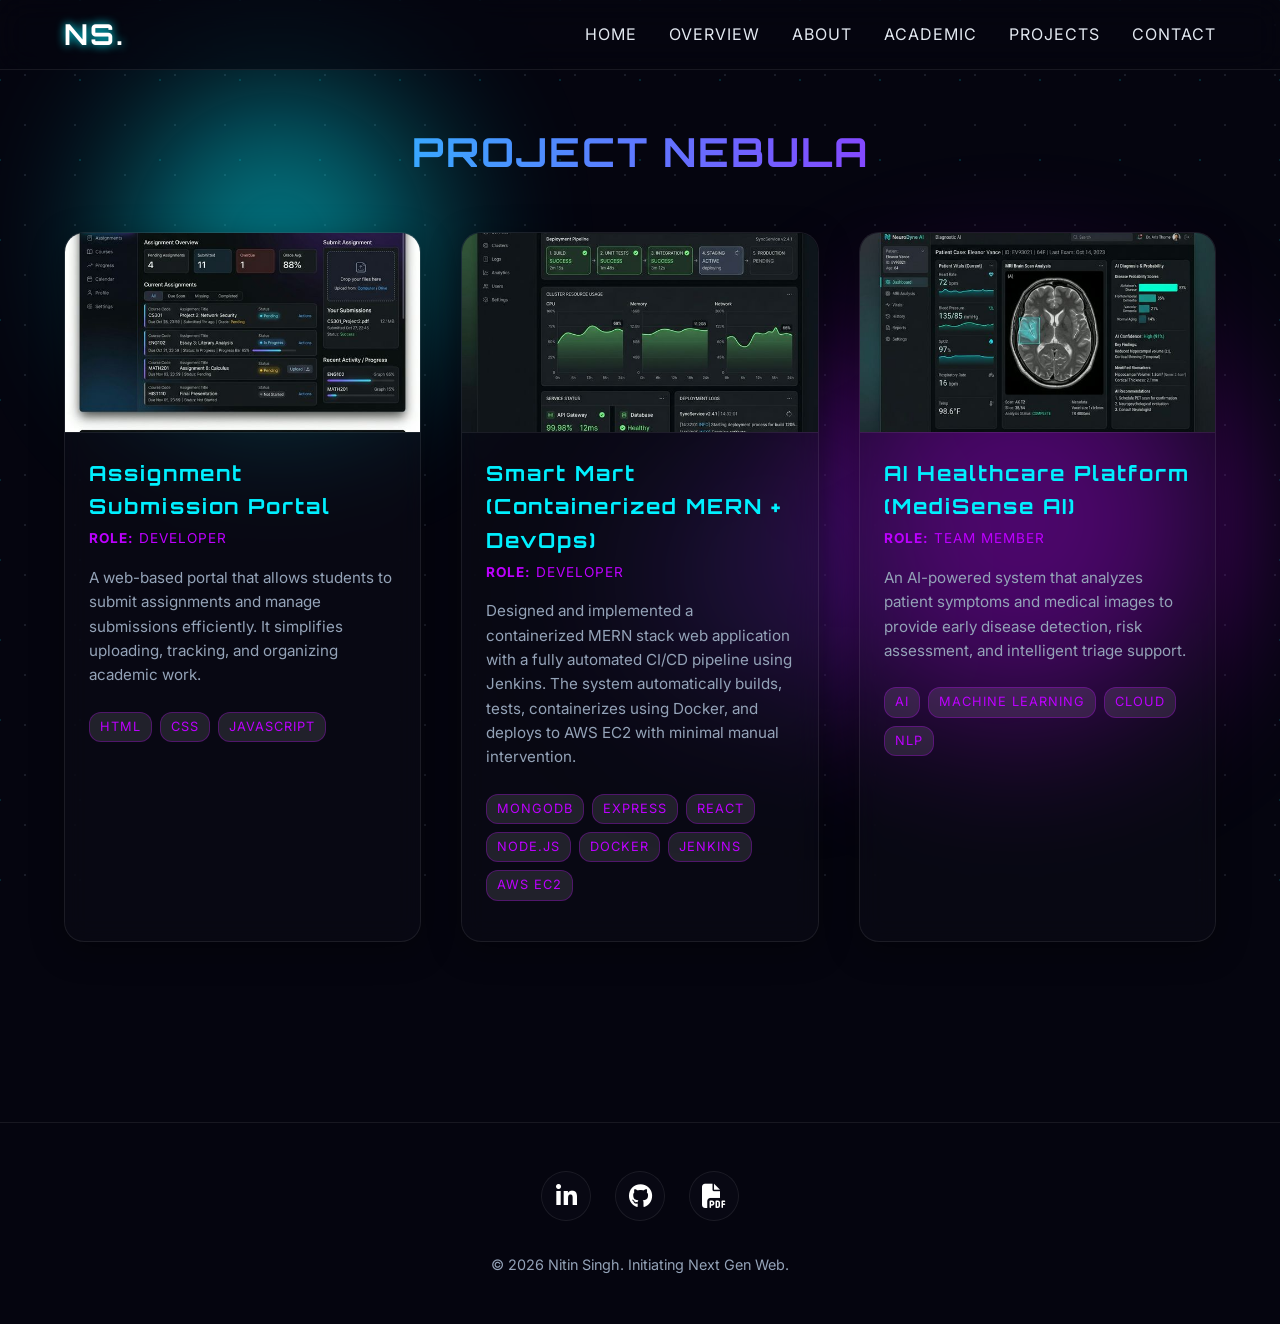
<file: projects.html>
<!DOCTYPE html>
<html lang="en">

<head>
  <meta charset="UTF-8">
  <meta name="viewport" content="width=device-width, initial-scale=1.0">
  <title>Projects - Nitin Singh | Futuristic Portfolio</title>

  <!-- FontAwesome for Icons -->
  <link rel="stylesheet" href="https://cdnjs.cloudflare.com/ajax/libs/font-awesome/6.4.0/css/all.min.css">

  <!-- Google Fonts: Inter and Orbitron (for futuristic headings) -->
  <link href="https://fonts.googleapis.com/css2?family=Inter:wght@300;400;600&family=Orbitron:wght@500;700&display=swap"
    rel="stylesheet">

  <link rel="stylesheet" href="style.css">
</head>

<body>

  <!-- Global CSS Particles (Background) -->
  <div class="bg-dust-particles"></div>

  <!-- Background Particles / Floating Orbs -->
  <div class="bg-orbs">
    <div class="orb orb-1"></div>
    <div class="orb orb-2"></div>
    <div class="orb orb-3"></div>
  </div>

  <!-- Navigation -->
  <nav class="glass-nav">
    <div class="logo">NS.</div>
    <ul class="nav-links">
      <li><a href="index.html" class="nav-link">Home</a></li>
      <li><a href="overview.html" class="nav-link">Overview</a></li>
      <li><a href="about.html" class="nav-link">About</a></li>
      <li><a href="academic.html" class="nav-link">Academic</a></li>
      <li><a href="projects.html" class="nav-link">Projects</a></li>
      <li><a href="contact.html" class="nav-link">Contact</a></li>
    </ul>
    <div class="hamburger">
      <i class="fas fa-bars"></i>
    </div>
  </nav>

  <!-- Projects Section -->
  <section id="projects" class="section" style="padding-top: 120px; opacity: 1; transform: translateY(0);">
    <h2 class="section-title">Project Nebula</h2>
    <div class="projects-grid">
      <!-- Project 1 -->
      <div class="project-card glass-card">
        <img src="project1.jpg" alt="Assignment Submission Portal" class="project-image" style="object-fit: cover;">
        <div class="project-info">
          <div>
            <h3>Assignment Submission Portal</h3>
            <p class="project-role"><strong>Role:</strong> Developer</p>
            <p class="project-desc">A web-based portal that allows students to submit assignments and manage submissions efficiently. It simplifies uploading, tracking, and organizing academic work.</p>
            <div class="tags">
              <span class="tag">HTML</span>
              <span class="tag">CSS</span>
              <span class="tag">JavaScript</span>
            </div>
          </div>
        </div>
      </div>

      <!-- Project 2 -->
      <div class="project-card glass-card">
        <img src="project2.jpg" alt="Smart Mart" class="project-image" style="object-fit: cover;">
        <div class="project-info">
          <div>
            <h3>Smart Mart (Containerized MERN + DevOps)</h3>
            <p class="project-role"><strong>Role:</strong> Developer</p>
            <p class="project-desc">Designed and implemented a containerized MERN stack web application with a fully automated CI/CD pipeline using Jenkins. The system automatically builds, tests, containerizes using Docker, and deploys to AWS EC2 with minimal manual intervention.</p>
            <div class="tags">
              <span class="tag">MongoDB</span>
              <span class="tag">Express</span>
              <span class="tag">React</span>
              <span class="tag">Node.js</span>
              <span class="tag">Docker</span>
              <span class="tag">Jenkins</span>
              <span class="tag">AWS EC2</span>
            </div>
          </div>
        </div>
      </div>

      <!-- Project 3 -->
      <div class="project-card glass-card">
        <img src="project3.jpg" alt="MediSense AI" class="project-image" style="object-fit: cover;">
        <div class="project-info">
          <div>
            <h3>AI Healthcare Platform (MediSense AI)</h3>
            <p class="project-role"><strong>Role:</strong> Team Member</p>
            <p class="project-desc">An AI-powered system that analyzes patient symptoms and medical images to provide early disease detection, risk assessment, and intelligent triage support.</p>
            <div class="tags">
              <span class="tag">AI</span>
              <span class="tag">Machine Learning</span>
              <span class="tag">Cloud</span>
              <span class="tag">NLP</span>
            </div>
          </div>
        </div>
      </div>
    </div>
  </section>

  <!-- Footer -->
  <footer>
    <div class="social-links">
      <a href="https://www.linkedin.com/in/nitin-singh-848a13334/" target="_blank"
        class="social-icon floating-element delay-1"><i class="fab fa-linkedin-in"></i></a>
      <a href="https://github.com/Nitinsingh34-eg" target="_blank" class="social-icon floating-element delay-2"><i
          class="fab fa-github"></i></a>
      <a href="./RESUME.pdf" download="RESUME.pdf" class="social-icon floating-element delay-3" title="Download Resume"><i
          class="fas fa-file-pdf"></i></a>
    </div>
    <p>&copy; 2026 Nitin Singh. Initiating Next Gen Web.</p>
  </footer>

  <script src="script.js"></script>
</body>

</html>
</file>
<file: style.css>
:root {
  /* Futuristic Dark Theme Palette */
  --bg-color: #05050f;
  --surface-color: rgba(16, 18, 27, 0.4);
  --primary-glow: #00f0ff;
  --secondary-glow: #bd00ff;
  --text-main: #e2e8f0;
  --text-muted: #94a3b8;
  --glass-border: rgba(255, 255, 255, 0.08);
  --glass-bg: rgba(20, 20, 35, 0.25);
}

* {
  margin: 0;
  padding: 0;
  box-sizing: border-box;
}

html {
  scroll-behavior: smooth;
}

body {
  font-family: 'Inter', sans-serif;
  background-color: var(--bg-color);
  color: var(--text-main);
  overflow-x: hidden;
  line-height: 1.6;
}

/* Typography */
h1,
h2,
h3,
.logo {
  font-family: 'Orbitron', sans-serif;
  letter-spacing: 2px;
}

.section-title {
  text-align: center;
  font-size: 2.5rem;
  margin-bottom: 3rem;
  text-transform: uppercase;
  background: linear-gradient(90deg, var(--primary-glow), var(--secondary-glow));
  background-clip: text;
  -webkit-background-clip: text;
  -webkit-text-fill-color: transparent;
  position: relative;
  display: inline-block;
  left: 50%;
  transform: translateX(-50%);
}

/* Background Orbs */
.bg-orbs {
  position: fixed;
  top: 0;
  left: 0;
  width: 100vw;
  height: 100vh;
  z-index: -1;
  overflow: hidden;
}

.orb {
  position: absolute;
  border-radius: 50%;
  filter: blur(80px);
  opacity: 0.5;
  animation: orbFloat 20s infinite alternate ease-in-out;
}

.orb-1 {
  width: 300px;
  height: 300px;
  background: var(--primary-glow);
  top: 10%;
  left: 10%;
}

.orb-2 {
  width: 400px;
  height: 400px;
  background: var(--secondary-glow);
  bottom: 20%;
  right: 5%;
  animation-delay: -5s;
}

.orb-3 {
  width: 250px;
  height: 250px;
  background: #3a1c71;
  top: 50%;
  left: 50%;
  animation-delay: -10s;
}

@keyframes orbFloat {
  0% {
    transform: translate(0, 0) scale(1);
  }

  50% {
    transform: translate(50px, 50px) scale(1.1);
  }

  100% {
    transform: translate(-50px, 100px) scale(0.9);
  }
}

/* Global Subtle Particles */
.bg-dust-particles {
  position: fixed;
  top: 0;
  left: 0;
  width: 100vw;
  height: 100vh;
  z-index: -2;
  pointer-events: none;
  background-image:
    radial-gradient(var(--text-muted) 1px, transparent 1px),
    radial-gradient(var(--primary-glow) 1px, transparent 1px);
  background-size: 50px 50px, 80px 80px;
  background-position: 0 0, 40px 40px;
  opacity: 0.15;
  animation: dustMove 60s linear infinite;
}

@keyframes dustMove {
  0% {
    transform: translateY(0);
  }

  100% {
    transform: translateY(-100%);
  }
}

/* Glassmorphism Classes */
.glass-card {
  background: var(--glass-bg);
  backdrop-filter: blur(12px);
  -webkit-backdrop-filter: blur(12px);
  border: 1px solid var(--glass-border);
  border-radius: 20px;
  box-shadow: 0 8px 32px 0 rgba(0, 0, 0, 0.37);
  transition: all 0.4s ease;
}

/* Navbar */
.glass-nav {
  position: fixed;
  top: 0;
  width: 100%;
  height: 70px;
  display: flex;
  justify-content: space-between;
  align-items: center;
  padding: 0 5%;
  background: rgba(5, 5, 15, 0.6);
  backdrop-filter: blur(15px);
  border-bottom: 1px solid var(--glass-border);
  z-index: 1000;
}

.logo {
  font-size: 1.8rem;
  font-weight: 700;
  color: #fff;
  text-shadow: 0 0 10px var(--primary-glow);
}

.nav-links {
  display: flex;
  list-style: none;
  gap: 2rem;
}

.nav-link {
  color: var(--text-main);
  text-decoration: none;
  font-size: 1rem;
  text-transform: uppercase;
  letter-spacing: 1px;
  transition: 0.3s;
  position: relative;
}

.nav-link::after {
  content: '';
  position: absolute;
  width: 0;
  height: 2px;
  bottom: -5px;
  left: 0;
  background: var(--primary-glow);
  transition: 0.3s;
  box-shadow: 0 0 10px var(--primary-glow);
}

.nav-link:hover::after {
  width: 100%;
}

.nav-link:hover {
  text-shadow: 0 0 8px var(--primary-glow);
}

.hamburger {
  display: none;
  cursor: pointer;
  font-size: 1.5rem;
}

/* Helpers */
.mt-1 {
  margin-top: 1rem;
}

.mt-2 {
  margin-top: 2rem;
}

/* Buttons */
.btn {
  display: inline-block;
  padding: 12px 28px;
  border-radius: 30px;
  text-decoration: none;
  font-weight: 600;
  text-transform: uppercase;
  letter-spacing: 1px;
  transition: all 0.3s ease;
  cursor: pointer;
  border: none;
  position: relative;
  overflow: hidden;
}

.btn-small {
  padding: 8px 16px;
  font-size: 0.8rem;
}

.btn-primary {
  background: transparent;
  color: var(--primary-glow);
  border: 1px solid var(--primary-glow);
  box-shadow: 0 0 10px rgba(0, 240, 255, 0.2), inset 0 0 10px rgba(0, 240, 255, 0.1);
}

.glow-on-hover:hover {
  background: var(--primary-glow);
  color: #000;
  box-shadow: 0 0 20px var(--primary-glow), 0 0 40px var(--primary-glow);
}

.btn-secondary {
  color: #fff;
}

.glass-btn {
  background: rgba(255, 255, 255, 0.05);
  backdrop-filter: blur(5px);
  border: 1px solid var(--glass-border);
}

.glass-btn:hover {
  background: rgba(255, 255, 255, 0.1);
  box-shadow: 0 5px 15px rgba(255, 255, 255, 0.1);
  transform: translateY(-2px);
}

/* Layout */
.section {
  min-height: 100vh;
  padding: 100px 5%;
  display: flex;
  flex-direction: column;
  justify-content: center;
  opacity: 0;
  transform: translateY(50px);
  transition: opacity 0.8s cubic-bezier(0.5, 0, 0, 1), transform 0.8s cubic-bezier(0.5, 0, 0, 1);
}

.section.visible {
  opacity: 1;
  transform: translateY(0);
}

/* Hero Section */
.hero-section {
  display: flex;
  align-items: center;
  justify-content: center;
}

.hero-layout {
  display: flex;
  align-items: center;
  gap: 4rem;
  max-width: 1000px;
  width: 100%;
}

.hero-image-wrapper {
  flex: 0 0 250px;
  height: 250px;
}

.hero-glow-ring {
  width: 100%;
  height: 100%;
  border-radius: 50%;
  display: flex;
  align-items: center;
  justify-content: center;
  background: transparent;
  box-shadow: 0 8px 32px rgba(0, 0, 0, 0.2);
  position: relative;
  transition: transform 0.4s ease, box-shadow 0.4s ease;
}

.hero-glow-ring:hover {
  transform: scale(1.05);
  box-shadow: 0 12px 40px rgba(0, 0, 0, 0.3);
}

.hero-img {
  width: 100%;
  height: 100%;
  border-radius: 50%;
  object-fit: cover;
  position: relative;
  z-index: 2;
  border: 2px solid var(--glass-border);
}

.hero-content {
  flex: 1;
  text-align: left;
}

.greeting {
  font-size: 1.5rem;
  color: var(--text-muted);
  font-family: 'Inter', sans-serif;
  margin-bottom: 0.5rem;
}

.typing-container {
  display: inline-block;
  min-height: 2rem;
}

.subtitle::after {
  content: '|';
  animation: blinkCaret 0.7s infinite;
  color: var(--primary-glow);
}

@keyframes blinkCaret {

  0%,
  100% {
    opacity: 1;
  }

  50% {
    opacity: 0;
  }
}

.glitch-text {
  font-size: 4.5rem;
  font-weight: 700;
  color: #fff;
  text-shadow: 0 0 20px var(--primary-glow), 0 0 40px var(--secondary-glow);
  margin-bottom: 1rem;
}

.subtitle {
  font-size: 1.2rem;
  color: var(--text-muted);
  letter-spacing: 1px;
}

.hero-buttons {
  display: flex;
  gap: 1.5rem;
  justify-content: center;
}

/* Animations Component classes */
.floating-element {
  animation: float 6s ease-in-out infinite;
}

.floating-slow {
  animation: float 8s ease-in-out infinite alternate;
}

.delay-1 {
  animation-delay: 0.5s;
}

.delay-2 {
  animation-delay: 1s;
}

.delay-3 {
  animation-delay: 1.5s;
}

.delay-4 {
  animation-delay: 2s;
}

.delay-5 {
  animation-delay: 2.5s;
}

.delay-6 {
  animation-delay: 3s;
}

@keyframes float {
  0% {
    transform: translateY(0px) rotate(0deg);
  }

  50% {
    transform: translateY(-15px) rotate(1deg);
  }

  100% {
    transform: translateY(0px) rotate(0deg);
  }
}

.hover-lift:hover {
  transform: scale(1.02);
  border-color: var(--primary-glow);
  box-shadow: 0 10px 30px rgba(0, 240, 255, 0.15);
}

/* --- About Section --- */
.about-container {
  display: flex;
  align-items: center;
  gap: 3rem;
  padding: 3rem;
  max-width: 1000px;
  margin: 0 auto;
}

.about-image-container {
  flex: 1;
  display: flex;
  justify-content: center;
  position: relative;
  /* For particle absolute positioning */
}

/* Glowing Ring Wrapper */
.profile-glow-ring {
  position: relative;
  width: 230px;
  height: 230px;
  border-radius: 50%;
  display: flex;
  align-items: center;
  justify-content: center;
  background: transparent;
  box-shadow: 0 8px 32px rgba(0, 0, 0, 0.2);
  transition: transform 0.4s ease, box-shadow 0.4s ease;
}

.profile-glow-ring:hover {
  transform: scale(1.05);
  box-shadow: 0 12px 40px rgba(0, 0, 0, 0.3);
}

.about-image-placeholder {
  position: relative;
  z-index: 2;
  width: 100%;
  height: 100%;
  border-radius: 50%;
  display: flex;
  align-items: center;
  justify-content: center;
  border: 2px solid var(--glass-border);
  overflow: hidden;
  /* For reflection */
  background: transparent;
}

.about-profile-img {
  width: 100%;
  height: 100%;
  object-fit: cover;
  border-radius: 50%;
}


/* Subtle light reflection */
.light-reflection {
  position: absolute;
  top: 0;
  left: -150%;
  width: 50%;
  height: 100%;
  background: linear-gradient(90deg, transparent, rgba(255, 255, 255, 0.4), transparent);
  transform: skewX(-20deg);
  animation: shine 5s infinite;
  z-index: 3;
}



@keyframes shine {
  0% {
    left: -150%;
  }

  20% {
    left: 150%;
  }

  100% {
    left: 150%;
  }

  /* delay before next cycle */
}

/* Particles around profile */
.profile-particles {
  position: absolute;
  width: 100%;
  height: 100%;
  top: 0;
  left: 0;
  pointer-events: none;
  z-index: 0;
}

.p-dot {
  position: absolute;
  border-radius: 50%;
  background: var(--primary-glow);
  animation: particleFloat 3s infinite alternate ease-in-out;
}

.p-1 {
  width: 8px;
  height: 8px;
  top: 10%;
  left: 20%;
  animation-delay: 0s;
}

.p-2 {
  width: 12px;
  height: 12px;
  top: 80%;
  left: 10%;
  background: var(--secondary-glow);
  animation-delay: 0.5s;
}

.p-3 {
  width: 6px;
  height: 6px;
  top: 20%;
  right: 10%;
  animation-duration: 4s;
}

.p-4 {
  width: 10px;
  height: 10px;
  bottom: 10%;
  right: 20%;
  box-shadow: 0 0 10px var(--primary-glow);
  animation-delay: 1.2s;
}

.p-5 {
  width: 5px;
  height: 5px;
  top: 50%;
  left: -5%;
  background: #fff;
  animation-duration: 2.5s;
}

@keyframes particleFloat {
  0% {
    transform: translate(0, 0) scale(1);
    opacity: 0.4;
  }

  100% {
    transform: translate(15px, -15px) scale(1.5);
    opacity: 1;
    box-shadow: 0 0 15px currentColor;
  }
}

.about-text {
  flex: 2;
  font-size: 1.1rem;
  line-height: 1.8;
}

.about-text p {
  margin-bottom: 1.5rem;
  color: var(--text-main);
}

.about-text strong {
  color: var(--primary-glow);
  text-shadow: 0 0 5px var(--primary-glow);
}

/* --- Skills Section --- */
.skills-grid {
  display: grid;
  grid-template-columns: repeat(auto-fit, minmax(180px, 1fr));
  gap: 2rem;
  max-width: 1000px;
  margin: 0 auto;
}

.skill-card {
  padding: 2rem 1rem;
  text-align: center;
  display: flex;
  flex-direction: column;
  align-items: center;
  gap: 1rem;
}

.skill-icon {
  font-size: 3rem;
  transition: all 0.3s;
}

.skill-card:hover .skill-icon {
  transform: scale(1.2) translateY(-5px);
  filter: drop-shadow(0 0 10px currentColor);
}

/* --- Projects Section --- */
.projects-grid {
  display: grid;
  grid-template-columns: repeat(auto-fit, minmax(300px, 1fr));
  gap: 2.5rem;
  max-width: 1200px;
  margin: 0 auto;
}

.project-card {
  overflow: hidden;
  display: flex;
  flex-direction: column;
  transition: transform 0.4s cubic-bezier(0.175, 0.885, 0.32, 1.275), box-shadow 0.4s ease, border-color 0.4s ease;
  border: 1px solid var(--glass-border);
  /* Explicit initial border */
}

.project-card:hover {
  transform: translateY(-15px) scale(1.03);
  border-color: var(--secondary-glow);
  box-shadow: 0 0 20px rgba(189, 0, 255, 0.3), 0 15px 40px rgba(0, 0, 0, 0.4);
}

.project-image {
  height: 200px;
  width: 100%;
  border-bottom: 1px solid var(--glass-border);
}

.project-info {
  padding: 1.5rem;
  flex: 1;
  display: flex;
  flex-direction: column;
  justify-content: space-between;
}

.project-info h3 {
  color: var(--primary-glow);
  margin-bottom: 0.3rem;
  font-size: 1.3rem;
}

.project-role {
  font-size: 0.85rem;
  color: var(--secondary-glow);
  text-transform: uppercase;
  letter-spacing: 1px;
  margin-bottom: 1rem;
}

.project-desc {
  font-size: 0.95rem;
  margin-bottom: 1.5rem;
  color: var(--text-muted);
  line-height: 1.6;
}

.project-buttons {
  display: flex;
  gap: 1rem;
  margin-top: auto;
}

.tags {
  display: flex;
  flex-wrap: wrap;
  gap: 0.5rem;
  margin-bottom: 1rem;
}

.tag {
  background: rgba(255, 255, 255, 0.1);
  padding: 4px 10px;
  border-radius: 12px;
  font-size: 0.8rem;
  text-transform: uppercase;
  letter-spacing: 1px;
  color: var(--secondary-glow);
  border: 1px solid rgba(189, 0, 255, 0.3);
}

/* --- Contact Section --- */
.contact-container {
  max-width: 600px;
  margin: 0 auto;
  padding: 3rem;
}

.contact-form {
  display: flex;
  flex-direction: column;
  gap: 1.5rem;
}

.input-group {
  position: relative;
}

.input-group input,
.input-group textarea {
  width: 100%;
  padding: 12px 16px;
  background: rgba(0, 0, 0, 0.2);
  border: 1px solid rgba(255, 255, 255, 0.2);
  border-radius: 8px;
  color: #fff;
  font-family: inherit;
  font-size: 1rem;
  outline: none;
  transition: 0.3s;
}

.input-group textarea {
  resize: vertical;
}

.input-group label {
  position: absolute;
  top: 12px;
  left: 16px;
  color: var(--text-muted);
  pointer-events: none;
  transition: 0.3s;
  background: var(--bg-color);
  /* fake background for floating label out of input */
  padding: 0 4px;
}

.input-group input:focus,
.input-group textarea:focus {
  border-color: var(--primary-glow);
  box-shadow: 0 0 10px rgba(0, 240, 255, 0.2);
}

.input-group input:focus~label,
.input-group textarea:focus~label,
.input-group input:not(:placeholder-shown)~label,
.input-group textarea:not(:placeholder-shown)~label {
  top: -10px;
  font-size: 0.8rem;
  color: var(--primary-glow);
}

/* --- Footer --- */
footer {
  text-align: center;
  padding: 3rem 5%;
  border-top: 1px solid var(--glass-border);
  background: rgba(5, 5, 15, 0.8);
  margin-top: 5rem;
}

.social-links {
  display: flex;
  justify-content: center;
  gap: 1.5rem;
  margin-bottom: 2rem;
}

.social-icon {
  display: flex;
  align-items: center;
  justify-content: center;
  width: 50px;
  height: 50px;
  border-radius: 50%;
  background: var(--glass-bg);
  color: #fff;
  font-size: 1.5rem;
  text-decoration: none;
  border: 1px solid var(--glass-border);
  transition: 0.3s;
}

.social-icon:hover {
  background: var(--primary-glow);
  color: #000;
  box-shadow: 0 0 20px var(--primary-glow);
  transform: translateY(-5px);
}

footer p {
  color: var(--text-muted);
  font-size: 0.9rem;
}

/* Base Responsive */
@media (max-width: 900px) {
  .hero-layout {
    flex-direction: column;
    text-align: center;
    gap: 2rem;
  }

  .hero-content {
    text-align: center;
  }
}

@media (max-width: 768px) {
  .nav-links {
    display: none;
  }

  .hamburger {
    display: block;
  }

  .glitch-text {
    font-size: 2.5rem;
  }

  .hero-buttons {
    flex-direction: column;
  }

  .about-container {
    flex-direction: column;
    text-align: center;
    padding: 2rem;
  }

  .project-buttons {
    flex-direction: column;
  }
}

/* --- Academic Section --- */
.academic-grid {
  display: grid;
  grid-template-columns: repeat(4, 1fr);
  gap: 2rem;
  max-width: 1200px;
  margin: 0 auto;
}

.academic-card {
  padding: 2rem 1rem;
  text-align: center;
  display: flex;
  flex-direction: column;
  align-items: center;
  justify-content: center;
  gap: 1rem;
  border: 1px solid var(--primary-glow);
  box-shadow: 0 0 15px rgba(0, 240, 255, 0.1);
  transition: all 0.4s ease;
}

.academic-card:hover {
  box-shadow: 0 0 30px rgba(0, 240, 255, 0.4), inset 0 0 15px rgba(189, 0, 255, 0.2);
  border-color: var(--secondary-glow);
}

.academic-icon {
  font-size: 2.5rem;
  color: var(--secondary-glow);
  text-shadow: 0 0 10px var(--secondary-glow);
}

@media (max-width: 900px) {
  .academic-grid {
    grid-template-columns: repeat(2, 1fr);
  }
}

@media (max-width: 600px) {
  .academic-grid {
    grid-template-columns: 1fr;
  }
}
</file>
